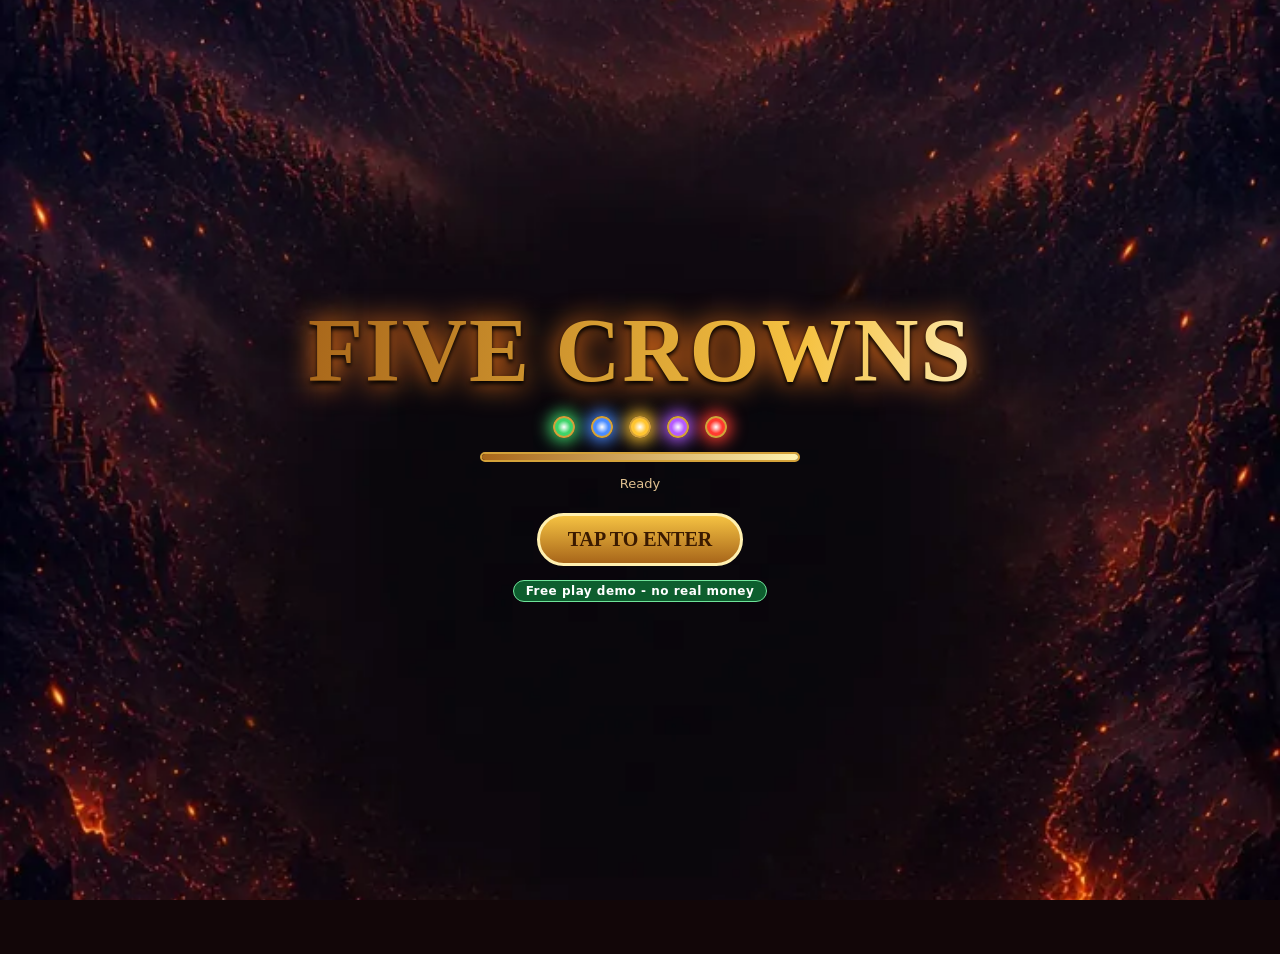
<file: index.html>
<!doctype html>
<html lang="en"><head>
<meta charset="utf-8"><meta name="viewport" content="width=device-width,initial-scale=1,viewport-fit=cover">
<meta name="theme-color" content="#120608">
<title>Free Play Demo</title>
<script src="title.js"></script>
<link rel="icon" href="assets/symbols/crest_solenthia.png">
<link rel="preload" href="assets/reel_frame.webp" as="image">
<link rel="stylesheet" href="style.css">
</head><body>
<div id="bgL" class="bg"></div><div id="bgP" class="bg"></div>
<canvas id="embers"></canvas>

<div id="app" class="pre">
  <div class="demo-label" id="demoLabel">Free play demo - no real money</div>
  <header><h1 class="logo" data-title></h1></header>
  <div id="stage">
    <div id="machine">
      <div id="reels"></div>
      <svg id="lines" viewBox="0 0 500 300" preserveAspectRatio="none"></svg>
      <img id="frame" src="assets/reel_frame.webp" alt="" draggable="false">
      <div id="sheen"></div>
      <div id="crowns" aria-label="Crown meters"><i></i><i></i><i></i><i></i><i></i></div>
      <div id="winBanner" aria-live="polite"></div>
      <div id="gems"><i></i><i></i><i></i><i></i><i></i></div>
    </div>
  </div>
  <div id="fsHud" class="hidden" aria-live="polite"></div>
  <div id="ladder" aria-label="Jackpot ladder"></div>
  <div id="controls">
    <div class="box"><span>BALANCE</span><b id="balance">1,000</b></div>
    <button id="spin" aria-label="Spin">SPIN</button>
    <div class="box bet"><span>BET</span><div><button id="betDown" aria-label="Lower bet">−</button><b id="bet">5</b><button id="betUp" aria-label="Raise bet">+</button></div></div>
  </div>
  <div id="toolbar">
    <button id="autoBtn" class="tb">AUTO</button>
    <button id="turboBtn" class="tb" aria-pressed="false">⚡ TURBO</button>
    <button id="musicBtn" class="tb" aria-pressed="true">♫ MUSIC</button>
    <button id="sfxBtn" class="tb" aria-pressed="true">🔊 SFX</button>
  </div>
  <div id="status">Tap SPIN or press Space. Good luck, champion!</div>
  <div id="footer">
    <button id="reset" class="fbtn">↺ Reset credits</button>
    <button id="payBtn" class="fbtn">📜 Paytable</button>
    <button id="histBtn" class="fbtn">🏆 Win history</button>
  </div>
  <div id="meta"><span id="counter">Spins 0 · Hits 0</span> · <span id="variant"></span></div>
</div>

<div id="overlay" class="hidden"></div>
<div id="cine" class="hidden"></div>
<div id="celebrate" class="hidden"></div>
<div id="flash"></div>
<canvas id="fx"></canvas>

<div id="loader">
  <video id="introVideo" muted playsinline preload="auto"></video>
  <div id="loadCode">
    <h1 class="logo forge" data-title></h1>
    <div class="lgems"><i style="--g:#3fd46a"></i><i style="--g:#4a8cff"></i><i style="--g:#ffc531"></i><i style="--g:#b45cff"></i><i style="--g:#ff3b30"></i></div>
    <div class="lbar"><i id="lbarFill"></i></div>
    <div id="lpct">Loading 0%</div>
    <button id="enter" class="big hidden">TAP TO ENTER</button>
    <div class="demo-label">Free play demo - no real money</div>
  </div>
  <button id="skipIntro" class="skip">Skip ▸▸</button>
</div>

<script src="features.js"></script>
<script src="math.js"></script><script src="configs.js"></script>
<script src="fx.js"></script><script src="audio.js"></script><script src="game.js"></script>
</body></html>
</file>
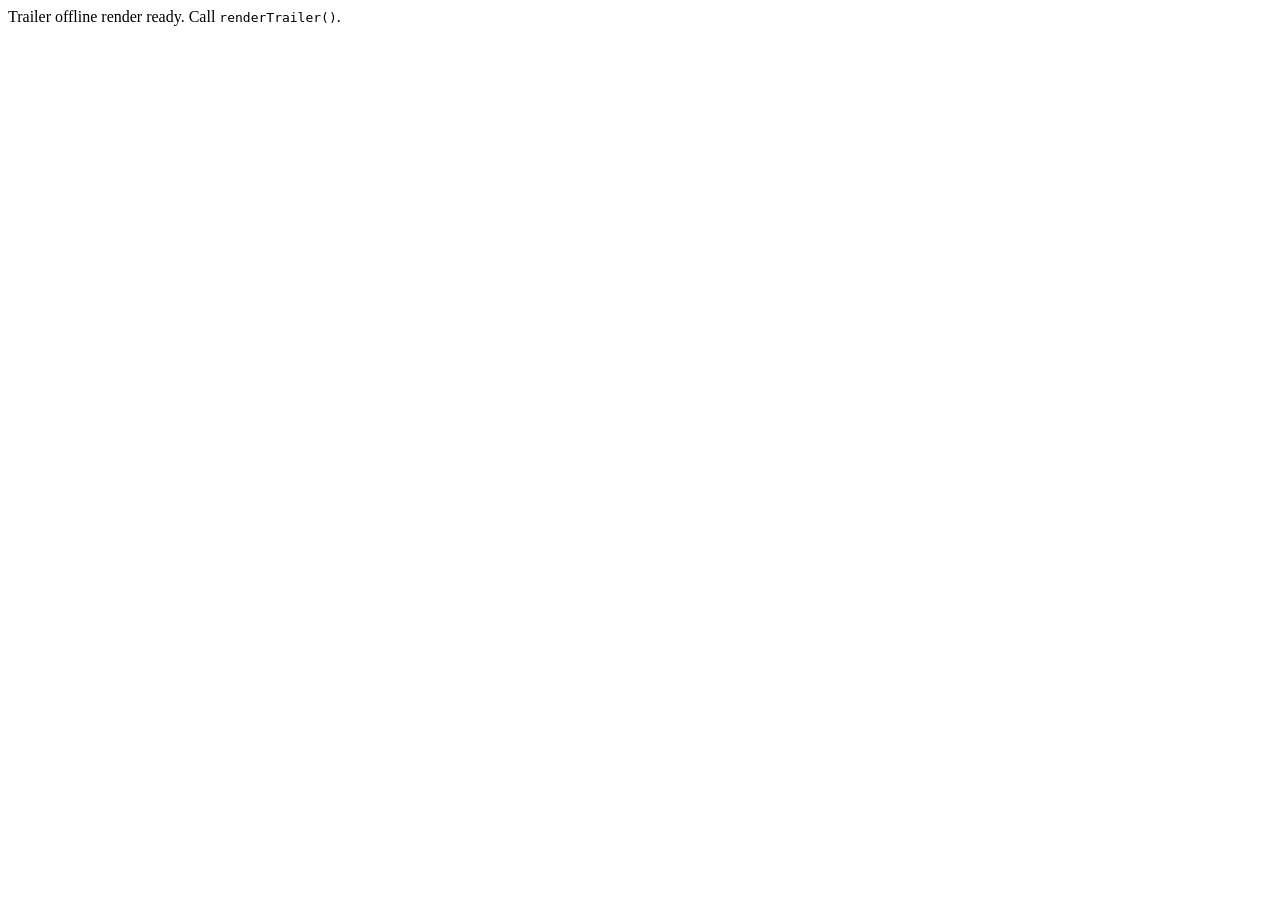
<file: tools/trailer-render.html>
<!doctype html><meta charset=utf-8><title>Trailer audio offline render</title>
<script>
// Offline render of the Five Crowns procedural audio engine for trailer assets.
// Schedules into OfflineAudioContext at 48 kHz stereo and exposes PCM float buffers.
window.renderTrailer = async function () {
  const SR = 48000;
  const mtof = m => 440 * Math.pow(2, (m - 69) / 12);
  function makeCtx(secs) {
    const ac = new OfflineAudioContext(2, Math.ceil(SR * secs), SR);
    const master = ac.createDynamicsCompressor(); master.threshold.value = -10; master.ratio.value = 4; master.connect(ac.destination);
    const duckGain = ac.createGain(); duckGain.connect(master);
    const musicBus = ac.createGain(); musicBus.gain.value = 0.42; musicBus.connect(duckGain);
    const sfxBus = ac.createGain(); sfxBus.gain.value = 0.9; sfxBus.connect(master);
    const reverb = ac.createConvolver(); const len = SR * 2.4, ir = ac.createBuffer(2, len, SR);
    for (let c = 0; c < 2; c++) { const d = ir.getChannelData(c); for (let i = 0; i < len; i++) d[i] = (Math.random() * 2 - 1) * Math.pow(1 - i / len, 3); }
    reverb.buffer = ir; const revSend = ac.createGain(); revSend.gain.value = 0.35; revSend.connect(reverb); reverb.connect(master);
    const noiseBuf = ac.createBuffer(1, SR * 2, SR); const nd = noiseBuf.getChannelData(0); for (let i = 0; i < nd.length; i++) nd[i] = Math.random() * 2 - 1;
    return { ac, master, duckGain, musicBus, sfxBus, reverb, revSend, noiseBuf };
  }
  function env(g, t, a, peak, d, sus = 0.0001) { g.gain.setValueAtTime(0.0001, t); g.gain.exponentialRampToValueAtTime(peak, t + a); g.gain.exponentialRampToValueAtTime(Math.max(sus, 0.0001), t + a + d); }
  function out(ctx, node, bus, rev = 0) { node.connect(bus); if (rev) { const s = ctx.ac.createGain(); s.gain.value = rev; node.connect(s); s.connect(ctx.revSend); } }
  function osc(ctx, type, f, t, dur, bus, { vol = 0.2, a = 0.01, slide = 0, filt = 0, q = 1, rev = 0, detune = 0 } = {}) {
    const ac = ctx.ac, o = ac.createOscillator(), g = ac.createGain(); o.type = type; o.frequency.setValueAtTime(f, t); o.detune.value = detune;
    if (slide) o.frequency.exponentialRampToValueAtTime(Math.max(20, f * slide), t + dur);
    let n = o; if (filt) { const fl = ac.createBiquadFilter(); fl.type = 'lowpass'; fl.frequency.value = filt; fl.Q.value = q; o.connect(fl); n = fl; }
    n.connect(g); env(g, t, a, vol, dur); out(ctx, g, bus, rev); o.start(t); o.stop(t + a + dur + 0.05);
  }
  function noise(ctx, t, dur, bus, { vol = 0.3, type = 'highpass', f = 1000, f2 = 0, q = 0.7, a = 0.005, rev = 0 } = {}) {
    const ac = ctx.ac, s = ac.createBufferSource(), fl = ac.createBiquadFilter(), g = ac.createGain(); s.buffer = ctx.noiseBuf; s.loop = true;
    fl.type = type; fl.frequency.setValueAtTime(f, t); fl.Q.value = q; if (f2) fl.frequency.exponentialRampToValueAtTime(f2, t + dur);
    s.connect(fl).connect(g); env(g, t, a, vol, dur); out(ctx, g, bus, rev); s.start(t, Math.random()); s.stop(t + a + dur + 0.05);
  }
  const I = {
    taiko(ctx, t, bus, v = 1) { osc(ctx, 'sine', 95, t, 0.55, bus, { vol: 0.9 * v, slide: 0.45, rev: 0.4 }); noise(ctx, t, 0.12, bus, { vol: 0.35 * v, type: 'lowpass', f: 700, rev: 0.3 }); },
    tom(ctx, t, bus, v = 1) { osc(ctx, 'sine', 160, t, 0.25, bus, { vol: 0.45 * v, slide: 0.6, rev: 0.3 }); noise(ctx, t, 0.06, bus, { vol: 0.15 * v, type: 'bandpass', f: 900 }); },
    snare(ctx, t, bus, v = 1) { noise(ctx, t, 0.16, bus, { vol: 0.32 * v, type: 'bandpass', f: 1800, q: 0.8, rev: 0.3 }); osc(ctx, 'triangle', 200, t, 0.08, bus, { vol: 0.2 * v }); },
    hat(ctx, t, bus, v = 1) { noise(ctx, t, 0.035, bus, { vol: 0.08 * v, type: 'highpass', f: 7000 }); },
    strings(ctx, t, m, dur, bus, v = 0.1) { for (const dt of [-9, 0, 8]) osc(ctx, 'sawtooth', mtof(m), t, dur, bus, { vol: v, a: Math.min(0.35, dur / 3), filt: 900, detune: dt, rev: 0.5 }); },
    spicc(ctx, t, m, bus, v = 0.09) { osc(ctx, 'sawtooth', mtof(m), t, 0.11, bus, { vol: v, filt: 1600, rev: 0.25 }); },
    brass(ctx, t, m, dur, bus, v = 0.12) {
      for (const dt of [-6, 6]) { const ac = ctx.ac, o = ac.createOscillator(), fl = ac.createBiquadFilter(), g = ac.createGain(); o.type = 'sawtooth'; o.frequency.value = mtof(m); o.detune.value = dt;
        fl.type = 'lowpass'; fl.Q.value = 2; fl.frequency.setValueAtTime(250, t); fl.frequency.linearRampToValueAtTime(1800, t + 0.12); fl.frequency.exponentialRampToValueAtTime(600, t + dur);
        o.connect(fl).connect(g); env(g, t, 0.06, v, dur); out(ctx, g, bus, 0.5); o.start(t); o.stop(t + dur + 0.2); }
    },
    choir(ctx, t, ms, dur, bus, v = 0.05) {
      const ac = ctx.ac, g = ac.createGain(); g.gain.setValueAtTime(0.0001, t); g.gain.exponentialRampToValueAtTime(v, t + Math.min(1.2, dur / 2)); g.gain.exponentialRampToValueAtTime(0.0001, t + dur);
      const f1 = ac.createBiquadFilter(), f2 = ac.createBiquadFilter(); f1.type = f2.type = 'bandpass'; f1.frequency.value = 750; f2.frequency.value = 1150; f1.Q.value = f2.Q.value = 5;
      const mix = ac.createGain(); mix.connect(f1); mix.connect(f2); f1.connect(g); f2.connect(g); out(ctx, g, bus, 0.8);
      for (const m of ms) for (const dt of [-12, 0, 11]) { const o = ac.createOscillator(); o.type = 'sawtooth'; o.frequency.value = mtof(m); o.detune.value = dt; const lfo = ac.createOscillator(), lg = ac.createGain(); lfo.frequency.value = 5 + Math.random(); lg.gain.value = 6; lfo.connect(lg).connect(o.detune); o.connect(mix); o.start(t); o.stop(t + dur + 0.1); lfo.start(t); lfo.stop(t + dur + 0.1); }
    },
  };
  const CH = { Dm: [38, [62, 65, 69]], Bb: [34, [58, 62, 65]], F: [41, [60, 65, 69]], C: [36, [60, 64, 67]], A: [33, [61, 64, 69]], Gm: [43, [62, 67, 70]] };
  const BASE = { bpm: 76, prog: ['Dm', 'Bb', 'F', 'C', 'Dm', 'Bb', 'Gm', 'A'] };
  const BONUS = { bpm: 132, prog: ['Dm', 'C', 'Bb', 'A'] };

  function scheduleTheme(ctx, bus, theme, t0, bars, intensity = 1) {
    const sp = 60 / theme.bpm / 4; // 16th
    let bar = 0, s = 0, t = t0;
    const totalSteps = bars * 16;
    for (let i = 0; i < totalSteps; i++) {
      const ch = theme.prog[bar % theme.prog.length];
      const [root, tri] = CH[ch];
      const boost = intensity * (0.7 + 0.3 * (i / totalSteps)); // build
      if (theme === BASE || theme.bpm < 100) {
        if (s === 0) { I.strings(ctx, t, root, sp * 16, bus, 0.07 * boost); I.strings(ctx, t, root + 12, sp * 16, bus, 0.04 * boost); I.choir(ctx, t, tri, sp * 16 + 0.4, bus, 0.035 * boost); I.taiko(ctx, t, bus, 0.9 * boost); }
        if (s === 8 || s === 10) I.taiko(ctx, t, bus, (s === 8 ? 0.7 : 0.45) * boost);
        if (s === 6 || s === 14) I.tom(ctx, t, bus, 0.5 * boost);
        if (bar % 2 === 1 && s === 0) I.brass(ctx, t, root + 12, sp * 7, bus, 0.07 * boost);
        if (bar % 8 === 7 && s >= 12) I.tom(ctx, t, bus, (0.35 + (s - 12) * 0.15) * boost);
        if (s % 2 === 0) I.spicc(ctx, t, (s / 2) % 2 ? tri[0] - 12 : root + 12, bus, 0.035 * boost);
      } else {
        if (s % 4 === 0) I.taiko(ctx, t, bus, (s === 0 ? 1 : 0.75) * boost);
        if (s === 4 || s === 12) I.snare(ctx, t, bus, 0.9 * boost);
        if (s === 14 || s === 15) I.tom(ctx, t, bus, 0.6 * boost);
        I.hat(ctx, t, bus, (s % 2 ? 0.6 : 1) * boost);
        I.spicc(ctx, t, (s % 4 === 2 ? root + 19 : root + 12), bus, 0.05 * boost);
        if (s === 0 || s === 3 || s === 6) { I.brass(ctx, t, tri[0], sp * 2.2, bus, 0.08 * boost); I.brass(ctx, t, tri[2] - 12, sp * 2.2, bus, 0.06 * boost); }
      }
      s++; if (s >= 16) { s = 0; bar++; }
      t += sp;
    }
    return t;
  }

  function pcm(buf) {
    const L = buf.getChannelData(0), R = buf.numberOfChannels > 1 ? buf.getChannelData(1) : L;
    return { sr: buf.sampleRate, ch: 2, left: Array.from(L), right: Array.from(R), duration: buf.duration };
  }

  // ---- music bed 45s: base build -> crossfade to bonus climax -> clean ending ----
  {
    const ctx = makeCtx(45.5);
    const gBase = ctx.ac.createGain(); gBase.connect(ctx.musicBus); gBase.gain.value = 1;
    const gBonus = ctx.ac.createGain(); gBonus.connect(ctx.musicBus); gBonus.gain.value = 0.0001;
    // 0-28s base, building
    scheduleTheme(ctx, gBase, BASE, 0, Math.ceil(28 / (60 / BASE.bpm * 4)), 1);
    // crossfade 26-30s into bonus
    gBase.gain.setValueAtTime(1, 26); gBase.gain.linearRampToValueAtTime(0.0001, 30);
    gBonus.gain.setValueAtTime(0.0001, 26); gBonus.gain.linearRampToValueAtTime(1, 30);
    scheduleTheme(ctx, gBonus, BONUS, 26, Math.ceil(16 / (60 / BONUS.bpm * 4)), 1.15);
    // climax hit + clean fade 42-45
    I.taiko(ctx, 41.5, ctx.sfxBus, 1.2); I.brass(ctx, 41.5, 50, 1.2, ctx.sfxBus, 0.16);
    I.choir(ctx, 41.2, [62, 66, 69, 74], 3.2, ctx.sfxBus, 0.1);
    gBonus.gain.setValueAtTime(1, 42); gBonus.gain.linearRampToValueAtTime(0.0001, 45);
    ctx.musicBus.gain.setValueAtTime(0.42, 42); ctx.musicBus.gain.linearRampToValueAtTime(0.0001, 45);
    const bed = await ctx.ac.startRendering();
    window.__bed = pcm(bed);
  }

  // ---- one-shots ----
  async function oneshot(secs, schedule) {
    const ctx = makeCtx(secs);
    schedule(ctx);
    return pcm(await ctx.ac.startRendering());
  }
  window.__spin = await oneshot(1.4, ctx => {
    noise(ctx, 0.05, 0.75, ctx.sfxBus, { vol: 0.28, type: 'bandpass', f: 300, f2: 2400, q: 1.2, a: 0.3 });
    I.taiko(ctx, 0.55, ctx.sfxBus, 0.85);
    osc(ctx, 'sine', 85, 0.7, 0.28, ctx.sfxBus, { vol: 0.7, slide: 0.5 });
  });
  window.__win = await oneshot(2.2, ctx => {
    [0, 4, 7, 12].forEach((s, i) => osc(ctx, 'triangle', mtof(74 + s), 0.05 + i * 0.08, 0.35, ctx.sfxBus, { vol: 0.14, rev: 0.5 }));
    for (let k = 0; k < 10; k++) { const tt = 0.2 + Math.random() * 0.8, f = 2400 + Math.random() * 2400; osc(ctx, 'sine', f, tt, 0.18, ctx.sfxBus, { vol: 0.05, a: 0.002 }); }
    I.taiko(ctx, 0.05, ctx.sfxBus, 0.6);
  });
  window.__clash = await oneshot(1.6, ctx => {
    for (const f of [1230, 2710, 3950, 5300, 6900]) osc(ctx, 'sine', f * (0.97 + Math.random() * 0.06), 0.05, 0.55, ctx.sfxBus, { vol: 0.08, a: 0.002, rev: 0.5 });
    noise(ctx, 0.05, 0.12, ctx.sfxBus, { vol: 0.4, type: 'highpass', f: 2500 });
    osc(ctx, 'sine', 70, 0.08, 0.4, ctx.sfxBus, { vol: 0.85, slide: 0.5 });
    noise(ctx, 0.08, 0.25, ctx.sfxBus, { vol: 0.45, type: 'lowpass', f: 900, f2: 200 });
  });
  window.__grand = await oneshot(5.5, ctx => {
    ctx.duckGain.gain.setValueAtTime(0.25, 0.05); ctx.duckGain.gain.setTargetAtTime(1, 2.2, 0.5);
    I.taiko(ctx, 0.05, ctx.sfxBus, 1.1); I.brass(ctx, 0.05, 50, 0.6, ctx.sfxBus, 0.16);
    const ch = [62, 66, 69, 74];
    [0, 5, 7].forEach((s, i) => ch.forEach(m => I.brass(ctx, 0.3 + i * 0.22, m + s - 12, 0.35 + (i === 2 ? 1.4 : 0), ctx.sfxBus, 0.07)));
    I.choir(ctx, 0.8, ch.slice(0, 3), 3.2, ctx.sfxBus, 0.1);
    for (let k = 0; k < 10; k++) I.taiko(ctx, 0.85 + k * 0.11, ctx.sfxBus, 0.5 + k * 0.05);
    noise(ctx, 1.0, 1.0, ctx.sfxBus, { vol: 0.45, type: 'lowpass', f: 300, f2: 1600, a: 0.15, rev: 0.4 });
    I.strings(ctx, 0.9, 38, 3.5, ctx.sfxBus, 0.07);
    for (let k = 0; k < 40; k++) { const tt = 0.6 + Math.random() * 2.5, f = 2400 + Math.random() * 2400; osc(ctx, 'sine', f, tt, 0.18, ctx.sfxBus, { vol: 0.045, a: 0.002 }); }
  });

  return {
    bed: window.__bed,
    spin: window.__spin,
    win: window.__win,
    clash: window.__clash,
    grand: window.__grand,
  };
};
</script>
<body>Trailer offline render ready. Call <code>renderTrailer()</code>.</body>
</file>
<file: style.css>
*{box-sizing:border-box;-webkit-tap-highlight-color:transparent}
html,body{overflow-x:clip;margin:0;min-height:100%;background:#120608;color:#ffe9b0;font-family:Georgia,"Times New Roman",serif;overflow-x:hidden;overscroll-behavior:none}
button{font-family:inherit;cursor:pointer;touch-action:manipulation}
.hidden{display:none!important}
/* ---------- backgrounds (orientation crossfade, JS aligns the dark band to the reels) ---------- */
.bg{position:fixed;left:0;top:0;width:100vw;height:100vh;background-repeat:no-repeat;transition:opacity .8s ease;z-index:-2;will-change:opacity}
#bgL{background-image:url(assets/background.webp)}
#bgP{background-image:url(assets/background_portrait.webp)}
body.portrait #bgL,body.landscape #bgP{opacity:0}
#embers{position:fixed;inset:0;width:100vw;height:100vh;z-index:-1;pointer-events:none}
/* ---------- layout ---------- */
#app{max-width:640px;margin:0 auto;padding:6px 10px calc(10px + env(safe-area-inset-bottom));display:flex;flex-direction:column;gap:7px;min-height:100svh;transition:opacity .4s}
#app.pre{opacity:0}
#app.orient{opacity:.35}
.demo-label{align-self:center;background:#0d5e2e;color:#fff;border:1px solid #6fe39a;border-radius:20px;padding:3px 12px;font:bold 12px system-ui,sans-serif;letter-spacing:.5px;text-align:center}
header{display:flex;justify-content:center}
.logo{margin:0;font-size:clamp(30px,9vw,50px);letter-spacing:2px;background:linear-gradient(100deg,#a8661a 0%,#f5c242 30%,#fff8d8 45%,#f5c242 60%,#a8661a 100%);background-size:250% 100%;-webkit-background-clip:text;background-clip:text;color:transparent;filter:drop-shadow(0 3px 2px #000) drop-shadow(0 0 10px #ff7a1a88);animation:logosheen 5s linear infinite}
@keyframes logosheen{from{background-position:120% 0}to{background-position:-130% 0}}
#stage{display:flex;justify-content:center}
#machine{position:relative;flex:none;width:min(122vw,780px,calc((100svh - 300px) * 1.7778));aspect-ratio:1280/720;margin:-2% 0}
#reels{position:absolute;left:12.66%;top:19.31%;width:74.53%;height:67.78%;display:grid;grid-template-columns:repeat(5,1fr);column-gap:.94%;background:radial-gradient(#2b1018,#090204)}
#frame{position:absolute;inset:0;width:100%;height:100%;pointer-events:none;user-select:none;filter:drop-shadow(0 6px 12px #000c)}
#sheen{position:absolute;inset:0;pointer-events:none;-webkit-mask:url(assets/reel_frame.webp) center/100% 100%;mask:url(assets/reel_frame.webp) center/100% 100%;background:linear-gradient(105deg,transparent 35%,#fff9 48%,#fff 50%,#fff9 52%,transparent 65%);background-size:300% 100%;mix-blend-mode:overlay;animation:sheen 6s ease-in-out infinite}
@keyframes sheen{0%,60%{background-position:120% 0}100%{background-position:-120% 0}}
#gems i{position:absolute;width:5%;aspect-ratio:1;border-radius:50%;transform:translate(-50%,-50%);pointer-events:none;opacity:0;background:radial-gradient(#fff 0,var(--g) 35%,transparent 70%);mix-blend-mode:screen}
#gems i:nth-child(1){left:22.1%;top:13.9%;--g:#3fd46a}#gems i:nth-child(2){left:35.7%;top:15%;--g:#4a8cff}#gems i:nth-child(3){left:49.7%;top:13.9%;--g:#ffc531;width:7%}#gems i:nth-child(4){left:64%;top:15%;--g:#b45cff}#gems i:nth-child(5){left:77.9%;top:13.9%;--g:#ff3b30}
#gems.pulse i{animation:gem .7s ease-out}
#gems.pulse i:nth-child(2){animation-delay:.06s}#gems.pulse i:nth-child(3){animation-delay:.12s}#gems.pulse i:nth-child(4){animation-delay:.18s}#gems.pulse i:nth-child(5){animation-delay:.24s}
@keyframes gem{0%{opacity:0;transform:translate(-50%,-50%) scale(.5)}35%{opacity:1;transform:translate(-50%,-50%) scale(1.8)}100%{opacity:0;transform:translate(-50%,-50%) scale(1)}}
/* ---------- reels ---------- */
.reel{position:relative;overflow:hidden;contain:strict}
.strip{position:absolute;left:0;right:0;top:0;will-change:transform}
.cell{height:var(--ch,33.33%);display:flex;align-items:center;justify-content:center;position:relative}
.cell img{width:96%;height:96%;object-fit:contain;pointer-events:none;user-select:none}
.reel.spinning .cell img{transform:scaleY(1.18);opacity:.82;filter:brightness(1.1)}
.reel.spinning::after{content:"";position:absolute;inset:0;background:linear-gradient(#000a,transparent 22%,transparent 78%,#000a);pointer-events:none}
.reel.antic{box-shadow:inset 0 0 18px 6px #ffcf3a}
.reel.antic::before{content:"";position:absolute;inset:0;z-index:2;pointer-events:none;background:linear-gradient(0deg,transparent,#ffb40055,transparent);background-size:100% 200%;animation:anticbeam .5s linear infinite}
@keyframes anticbeam{from{background-position:0 0}to{background-position:0 -200%}}
.reel.drop .strip{animation:reeldrop .55s cubic-bezier(.3,1.5,.5,1) both}
@keyframes reeldrop{from{transform:translateY(-110%)}}
.cell.land img{animation:land .38s cubic-bezier(.3,1.8,.5,1)}
@keyframes land{0%{transform:translateY(-8%) scale(.92);filter:brightness(1.8)}100%{transform:none;filter:none}}
.cell.win img{animation:pulse .75s ease-in-out infinite alternate}
.cell.win.crest img{animation:crestpulse .6s ease-in-out infinite alternate}
@keyframes pulse{from{filter:drop-shadow(0 0 2px #fff6a0)}to{filter:drop-shadow(0 0 10px #ffd23a) drop-shadow(0 0 18px #ff8a00) brightness(1.3);transform:scale(1.07)}}
@keyframes crestpulse{from{transform:scale(1);filter:drop-shadow(0 0 3px #fff)}to{transform:scale(1.13);filter:drop-shadow(0 0 14px #ffe066) drop-shadow(0 0 26px #ff9a00) brightness(1.4)}}
.cell.dim img{opacity:.35;filter:grayscale(.5)}
.cell.banner img{animation:unfurl .9s cubic-bezier(.2,1.6,.4,1) both;transform-origin:top center}
.cell.bflash img{animation:bflash .3s ease-in-out 4 alternate}
@keyframes unfurl{0%{transform:scaleY(.1) rotate(-6deg)}60%{transform:scaleY(1.15) rotate(3deg)}100%{transform:scaleY(1)}}
@keyframes bflash{from{filter:brightness(1)}to{filter:brightness(2.2) drop-shadow(0 0 16px #ffd23a);transform:scale(1.12)}}
.firecol{position:absolute;inset:0;z-index:3;pointer-events:none;background:url(assets/vfx/dragonfire.jpg) center/cover;mix-blend-mode:screen;animation:firecol 1.3s ease-out forwards}
@keyframes firecol{0%{opacity:0;transform:translateY(60%) scaleY(.4)}25%{opacity:1}100%{opacity:0;transform:translateY(-40%) scaleY(1.3)}}
#lines{position:absolute;left:12.66%;top:19.31%;width:74.53%;height:67.78%;pointer-events:none;overflow:visible}
#lines .glow{fill:none;stroke-width:16;stroke-opacity:.45;stroke-linecap:round;stroke-linejoin:round;filter:blur(3px)}
#lines .core{fill:none;stroke:#fff;stroke-width:4;stroke-linecap:round;stroke-linejoin:round}
#lines .draw{stroke-dasharray:1000;stroke-dashoffset:1000;animation:draw .5s ease-out forwards}
@keyframes draw{to{stroke-dashoffset:0}}
/* ---------- win banner ---------- */
#winBanner{align-self:center;min-height:38px;padding:2px 22px;font-size:clamp(20px,6vw,30px);font-weight:bold;color:#fff3b0;text-shadow:0 0 10px #ff9a00,0 2px 0 #6a2a00;background:linear-gradient(90deg,transparent,#7a1a0acc 15%,#b0301a 50%,#7a1a0acc 85%,transparent);transform:scaleX(0);transition:transform .3s cubic-bezier(.2,1.6,.4,1);white-space:nowrap}
#winBanner.show{transform:scaleX(1)}
/* ---------- controls ---------- */
#controls{display:grid;grid-template-columns:1fr auto 1fr;gap:8px;align-items:center}
.box{background:linear-gradient(#2c0f14,#140507);border:2px solid #c9932e;border-radius:10px;padding:6px 8px;text-align:center}
.box span{display:block;font:bold 11px system-ui,sans-serif;color:#e8b860;letter-spacing:1px}
.box b{font-size:20px;color:#fff;font-variant-numeric:tabular-nums}
.bet div{display:flex;align-items:center;justify-content:space-between;gap:4px}
.bet button{width:36px;height:36px;border-radius:8px;border:1px solid #c9932e;background:#4a1a10;color:#ffd77a;font-size:22px}
#spin{width:104px;height:104px;border-radius:50%;font:bold 26px Georgia,serif;color:#5a2a00;background:radial-gradient(circle at 40% 30%,#fff3b0,#f5c242 45%,#a8661a);border:4px solid #fff0b0;box-shadow:0 0 20px #ff9a00aa,0 5px 0 #6a3a08}
#spin:active{transform:translateY(3px)}
#spin.stop{background:radial-gradient(circle at 40% 30%,#ffb0a0,#d0301a 45%,#6a0a08);color:#fff;border-color:#ffc0b0}
#spin.auto{font-size:18px}
#spin:disabled{filter:grayscale(.6) brightness(.7)}
#toolbar{display:flex;gap:6px;justify-content:center;flex-wrap:wrap}
.tb{background:#2a0d12;color:#ffd77a;border:2px solid #8a5a20;border-radius:20px;padding:7px 12px;font:bold 13px system-ui,sans-serif}
.tb[aria-pressed=true]{background:#5a2a08;border-color:#ffd77a;color:#fff;box-shadow:0 0 8px #ffb40088}
.tb.on{background:#0d5e2e;border-color:#6fe39a;color:#fff}
#status{text-align:center;min-height:24px;font-size:15px;background:#000b;border:1px solid #7a4a18;border-radius:8px;padding:4px}
#footer{display:flex;gap:8px;justify-content:center;flex-wrap:wrap}
.fbtn{background:linear-gradient(#f5c242,#a8661a);color:#2a1000;border:2px solid #fff0b0;border-radius:10px;padding:10px 14px;font:bold 15px system-ui,sans-serif;min-height:44px;box-shadow:0 3px 0 #5a3008}
#meta{text-align:center;font:12px system-ui;color:#e0c090}
/* ---------- overlays / panels ---------- */
#overlay{position:fixed;inset:0;z-index:10;background:#000c;display:flex;align-items:center;justify-content:center;padding:10px;overflow:auto}
.panel{width:min(640px,100%);border:3px solid #d4a23a;border-radius:14px;background:#1a0608;padding:12px;text-align:center;box-shadow:0 0 40px #ff6a0088;animation:slidein .35s cubic-bezier(.2,1.2,.4,1) both}
.panel.out{animation:slideout .25s ease-in both}
@keyframes slidein{from{transform:translateY(40px) scale(.96);opacity:0}}
@keyframes slideout{to{transform:translateY(40px) scale(.96);opacity:0}}
.panel h2{margin:4px 0 8px;font-size:clamp(24px,7vw,36px);color:#ffd77a;text-shadow:0 2px 0 #000,0 0 12px #ff8a00}
.panel .big,#loader .big{margin-top:8px;font:bold 20px Georgia;padding:12px 28px;border-radius:30px;border:3px solid #fff0b0;background:linear-gradient(#f5c242,#a8661a);color:#3a1a00}
.paytable{display:grid;grid-template-columns:repeat(2,1fr);gap:6px;font:13px system-ui;text-align:left}
.paytable div{display:flex;gap:6px;align-items:center;background:#0008;border-radius:6px;padding:3px}
.paytable img{width:44px;height:44px}
.opts{display:flex;gap:8px;justify-content:center;flex-wrap:wrap;margin:8px 0}
.opts button{font:bold 18px system-ui;padding:10px 16px;border-radius:10px;border:2px solid #d4a23a;background:#3a1410;color:#ffd77a;min-width:64px}
.opts label{font:15px system-ui;display:flex;gap:6px;align-items:center}
.opts select{font:15px system-ui;padding:4px}
.hist{max-height:50vh;overflow:auto;text-align:left;font:14px system-ui}
.hist div{display:flex;justify-content:space-between;border-bottom:1px solid #5a2a18;padding:5px 2px}
/* ---------- cinematic layer (bonus) ---------- */
#cine{position:fixed;inset:0;z-index:12;background:#000;overflow:hidden;display:flex;flex-direction:column;align-items:center;justify-content:center;touch-action:manipulation}
#cine video,#loader video{position:absolute;inset:0;width:100%;height:100%;object-fit:cover;object-position:center}
.skip{position:absolute;right:12px;top:calc(12px + env(safe-area-inset-top));z-index:30;background:#000a;color:#fff;border:1px solid #fff8;border-radius:20px;padding:8px 14px;font:bold 14px system-ui}
.speedhint{position:absolute;left:50%;bottom:calc(14px + env(safe-area-inset-bottom));transform:translateX(-50%);z-index:30;font:12px system-ui;color:#fffa;background:#0008;padding:4px 10px;border-radius:12px;white-space:nowrap}
.push{position:absolute;inset:-5%;background:url(assets/bonus_transition_notext.webp) center/cover;animation:push 2.6s cubic-bezier(.5,0,.2,1) forwards}
@keyframes push{0%{transform:scale(1.05);filter:brightness(.4)}40%{filter:brightness(1.2)}100%{transform:scale(2.2);filter:brightness(1.8)}}
.ctitle{position:relative;z-index:2;font-size:clamp(40px,12vw,96px);text-align:center;line-height:.95;font-weight:bold;color:transparent;background:linear-gradient(#fff8d8,#f5c242 50%,#a8661a);-webkit-background-clip:text;background-clip:text;filter:drop-shadow(0 4px 2px #000) drop-shadow(0 0 22px #ff9a00);animation:ctitle 2.4s cubic-bezier(.2,1.4,.4,1) both}
@keyframes ctitle{0%{transform:scale(3);opacity:0}25%{transform:scale(1);opacity:1}85%{transform:scale(1.08);opacity:1}100%{transform:scale(1.4);opacity:0}}
.burn{position:absolute;inset:0;z-index:3;pointer-events:none;background:radial-gradient(circle,transparent 0,transparent var(--r),#ff9a00 calc(var(--r) + 2%),#3a0800 calc(var(--r) + 6%),#000 calc(var(--r) + 9%))}
.gate{position:absolute;top:0;bottom:0;width:51%;background:url(assets/bonus_transition_notext.webp) center/cover;z-index:5}
.gate.l{left:0;background-position:left center;animation:gatel .7s cubic-bezier(.6,0,.4,1) both}
.gate.r{right:0;background-position:right center;animation:gater .7s cubic-bezier(.6,0,.4,1) both}
@keyframes gatel{from{transform:translateX(-100%)}}@keyframes gater{from{transform:translateX(100%)}}
.scene{position:relative;width:min(1100px,100%);max-height:100%;overflow:auto;padding:10px;text-align:center;animation:slideL .5s cubic-bezier(.2,1.1,.4,1) both}
@keyframes slideL{from{transform:translateX(100%);opacity:0}}
.scene h2{margin:4px 0;font-size:clamp(26px,7vw,48px);color:#ffd77a;text-shadow:0 3px 0 #000,0 0 14px #ff8a00}
.callout{display:inline-block;margin:4px;padding:6px 14px;border-radius:8px;font:bold clamp(14px,4vw,20px) system-ui;letter-spacing:1px;animation:callout .8s cubic-bezier(.2,1.8,.4,1) both}
.callout.rounds{background:#0d5e2e;border:2px solid #6fe39a;color:#fff}
.callout.shield{background:#123a7a;border:2px solid #7ab0ff;color:#fff}
@keyframes callout{from{transform:scale(0) rotate(-8deg)}}
.hs{position:relative;width:100%;aspect-ratio:1280/620;background:url(assets/hero_select_bg_notitle.webp) center/100% 100%;border-radius:10px;box-shadow:0 0 30px #000}
.hs button{position:absolute;top:0;height:95%;width:19%;background:transparent;border:0;border-radius:14px;padding:0}
.hs button:hover,.hs button:focus-visible,.hs button.picked{box-shadow:0 0 0 3px #fff,0 0 30px 8px var(--c)}
.hs button.picked{animation:picked .6s ease-out}
@keyframes picked{40%{transform:scale(1.08);filter:brightness(1.8)}}
.hcap{display:grid;grid-template-columns:repeat(5,1fr);gap:4px;margin-top:6px}
.hcap div{background:#000c;border:2px solid var(--c);border-radius:8px;padding:4px 2px;font:bold clamp(11px,3.2vw,16px) system-ui;color:#fff;line-height:1.25}
.hcap small{display:block;font-weight:normal;font-size:clamp(10px,2.8vw,13px);color:var(--c)}
.note{font:13px system-ui;opacity:.85;margin:6px 0 0}
/* versus */
.vs{position:absolute;inset:0;display:grid;grid-template-columns:1fr auto 1fr;align-items:center;background:radial-gradient(#5a1a08,#000 70%)}
.vs .side{display:flex;flex-direction:column;align-items:center;gap:8px}
.vs .side img{height:min(60vh,70vw);max-width:44vw;object-fit:contain}
.vs .hero img{border-radius:12px;border:3px solid var(--c);box-shadow:0 0 30px var(--c);object-fit:cover;height:min(52vh,60vw);aspect-ratio:220/370}
.vs .hero{animation:vsL .5s cubic-bezier(.2,1.2,.4,1) both}.vs .horde{animation:vsR .5s .15s cubic-bezier(.2,1.2,.4,1) both}
@keyframes vsL{from{transform:translateX(-120%)}}@keyframes vsR{from{transform:translateX(120%)}}
.vs .name{font:bold clamp(14px,4vw,24px) Georgia;color:#fff;text-shadow:0 2px 0 #000;background:#000a;padding:4px 10px;border-radius:6px;text-align:center}
.vs .vsword{font:bold clamp(50px,16vw,120px) Georgia;color:#ffd77a;text-shadow:0 0 20px #ff5a00,0 4px 0 #000;animation:vsslam .5s .45s cubic-bezier(.2,1.8,.4,1) both}
@keyframes vsslam{from{transform:scale(4);opacity:0}}
/* duel */
.duel{position:absolute;inset:0;background:#000 url(assets/duel_arena_bg_balanced.webp) center/cover;display:flex;flex-direction:column;padding:calc(8px + env(safe-area-inset-top)) 6% calc(8px + env(safe-area-inset-bottom))}
.hud{display:grid;grid-template-columns:1fr auto 1fr;gap:10px;align-items:start}
.hud .grp{display:flex;flex-direction:column;gap:3px}
.lbl{font:bold clamp(10px,2.8vw,13px) system-ui;letter-spacing:1px;color:#fff;text-shadow:0 1px 2px #000;text-align:left}
.grp.right .lbl{text-align:right}
.bar{height:14px;border:2px solid #d4a23a;border-radius:9px;background:#200a;overflow:hidden}
.bar i{display:block;height:100%;width:100%;transition:width .5s ease-out;transform-origin:left}
.bar.morale i{background:linear-gradient(90deg,#1e6fff,#7ad0ff)}
.bar.hp i{background:linear-gradient(90deg,#20b040,#a0ff60)}
.bar.horde i{background:linear-gradient(90deg,#ff3a1a,#ffb040)}
.multbanner{font-size:clamp(30px,9vw,56px);font-weight:bold;color:#fff3b0;background:linear-gradient(#b0201a,#5a0a08);border:3px solid #ffd77a;border-radius:8px;padding:0 14px;text-shadow:0 2px 0 #000;min-width:100px;text-align:center}
.multbanner.pop{animation:pop .4s}
@keyframes pop{50%{transform:scale(1.35)}}
.arena{flex:1;display:grid;grid-template-columns:1fr 1fr;align-items:end;gap:4%;min-height:0;position:relative}
.fighter{position:relative;height:100%;max-height:62vh;display:flex;align-items:flex-end;justify-content:center}
.fighter img.port{max-height:88%;max-width:100%;object-fit:cover;aspect-ratio:220/370;border-radius:12px;border:3px solid var(--c);box-shadow:0 0 25px var(--c)}
.fighter img.champ{max-height:100%;max-width:100%;object-fit:contain;filter:drop-shadow(0 0 18px #ff3a0088)}
.fighter.hit{animation:hit .45s}
@keyframes hit{20%{transform:translateX(10px) rotate(2deg);filter:brightness(2.2) saturate(2)}60%{transform:translateX(-6px)}}
.fighter.lungeR{animation:lungeR .4s}.fighter.lungeL{animation:lungeL .4s}
@keyframes lungeR{40%{transform:translateX(25%) scale(1.06)}}@keyframes lungeL{40%{transform:translateX(-25%) scale(1.06)}}
.vfx{position:absolute;left:50%;top:45%;width:110%;aspect-ratio:384/432;transform:translate(-50%,-50%);mix-blend-mode:screen;pointer-events:none;z-index:4;animation:vfx .7s ease-out forwards}
.vfx.big{width:160%;animation-duration:1s}
@keyframes vfx{0%{opacity:0;transform:translate(-50%,-50%) scale(.4) rotate(-10deg)}25%{opacity:1}100%{opacity:0;transform:translate(-50%,-50%) scale(1.25) rotate(4deg)}}
.dfoot{display:flex;flex-direction:column;align-items:center;gap:4px}
.rounds{font-size:clamp(16px,4.5vw,22px);font-weight:bold;background:#000c;border:2px solid #d4a23a;border-radius:20px;padding:3px 16px}
.log{min-height:24px;font-size:clamp(14px,4vw,18px);text-shadow:0 2px 2px #000;background:#0009;padding:2px 10px;border-radius:8px}
.shieldtag{font:bold 12px system-ui;color:#9cf;text-align:right}
/* total */
.total{position:absolute;inset:0;display:flex;flex-direction:column;align-items:center;justify-content:center;gap:10px;background:radial-gradient(#5a2a08cc,#000e 70%)}
.total .vic{width:min(60vw,320px);aspect-ratio:384/432;background:url(assets/vfx/victory.jpg) center/cover;mix-blend-mode:screen;animation:vicin .9s cubic-bezier(.2,1.6,.4,1) both}
@keyframes vicin{from{transform:scale(.2) rotate(-20deg);opacity:0}}
.total .amt{font:bold clamp(40px,13vw,84px) Georgia;color:#fff3b0;text-shadow:0 0 18px #ff9a00,0 4px 0 #6a2a00;font-variant-numeric:tabular-nums}
.total .calc{font:16px system-ui;color:#fff}
/* ---------- celebrations ---------- */
#celebrate{position:fixed;inset:0;z-index:15;display:flex;flex-direction:column;align-items:center;justify-content:center;background:radial-gradient(#3a1004aa,#000c 70%);gap:6px}
#celebrate img{width:min(86vw,560px);animation:titlepop .7s cubic-bezier(.2,1.7,.4,1) both,throb 1.2s .7s ease-in-out infinite alternate}
@keyframes titlepop{0%{transform:scale(0) rotate(-12deg);opacity:0}70%{transform:scale(1.18) rotate(2deg);opacity:1}100%{transform:scale(1)}}
@keyframes throb{to{transform:scale(1.05)}}
#celebrate .amt{font:bold clamp(36px,11vw,72px) Georgia;color:#fff3b0;text-shadow:0 0 18px #ff9a00,0 4px 0 #6a2a00;font-variant-numeric:tabular-nums}
#flash{position:fixed;inset:0;z-index:40;pointer-events:none;opacity:0;background:#fff}
#fx{position:fixed;inset:0;width:100%;height:100%;pointer-events:none;z-index:41}
/* ---------- loader ---------- */
#loader{position:fixed;inset:0;z-index:50;background:#000;display:flex;align-items:center;justify-content:center;overflow:hidden;transition:opacity .6s}
#loader.out{opacity:0;pointer-events:none}
#loadCode{position:relative;z-index:2;display:flex;flex-direction:column;align-items:center;gap:14px;opacity:0;transition:opacity .5s;padding:20px;text-align:center}
#loader.code #loadCode{opacity:1}
#loader.code video{opacity:0;transition:opacity .5s}
#loader.code{background:#120608 url(assets/background_portrait.webp) center/cover}
.forge{font-size:clamp(44px,13vw,90px)!important;animation:forge 1.6s cubic-bezier(.2,1.2,.4,1) both,logosheen 3s 1.6s linear infinite!important}
@keyframes forge{0%{transform:scale(1.6);filter:brightness(4) blur(6px);opacity:0}60%{filter:brightness(1.8) blur(0);opacity:1}100%{transform:scale(1);filter:drop-shadow(0 3px 2px #000) drop-shadow(0 0 14px #ff7a1a)}}
.lgems{display:flex;gap:16px}
.lgems i{width:22px;height:22px;border-radius:50%;border:2px solid #d4a23a;background:#2a1a10;transition:background .3s,box-shadow .3s}
.lgems i.lit{background:radial-gradient(#fff,var(--g) 50%);box-shadow:0 0 16px 4px var(--g)}
.lbar{width:min(70vw,320px);height:10px;border:2px solid #d4a23a;border-radius:6px;overflow:hidden;background:#0008}
.lbar i{display:block;height:100%;width:0;background:linear-gradient(90deg,#a8661a,#fff3b0);transition:width .2s}
#lpct{font:13px system-ui;color:#e0c090}
#enter{animation:enterpulse 1s ease-in-out infinite alternate}
@keyframes enterpulse{to{transform:scale(1.07);box-shadow:0 0 24px #ffb400}}
/* frame slam-in */
#app.enter #machine{animation:slam .6s cubic-bezier(.3,1.6,.5,1) both}
@keyframes slam{0%{transform:scale(1.8);opacity:0}60%{transform:scale(.96);opacity:1}100%{transform:scale(1)}}
/* ---------- landscape phones ---------- */
@media (orientation:landscape) and (max-height:520px){
  #app{max-width:none;display:grid;grid-template-columns:1fr minmax(230px,32%);grid-template-rows:auto auto 1fr auto auto;gap:4px 10px;padding-top:4px}
  .demo-label{grid-column:1/-1}
  header{display:none}
  #stage{grid-column:1;grid-row:2/6;align-items:center}
  #machine{width:min(100%,calc((100svh - 40px) * 1.7778));margin:0}
  #winBanner,#controls,#toolbar,#status,#footer,#meta{grid-column:2}
  #spin{width:80px;height:80px;font-size:20px}
  .fbtn{padding:6px 8px;font-size:13px;min-height:36px}
  #status{font-size:13px}
}
@media (orientation:landscape) and (min-height:521px){ #app{max-width:900px} #machine{width:min(100%,calc((100svh - 330px) * 1.7778))} }
@media (prefers-reduced-motion:reduce){
  *,*::before,*::after{animation-duration:.01ms!important;animation-iteration-count:1!important;transition-duration:.01ms!important}
  #sheen,.reel.antic::before{display:none}
}

/* ---- Crown Collector meters (one above each reel column) ---- */
#crowns{position:absolute;left:0;right:0;top:-3%;height:15%;pointer-events:none;z-index:4}
#crowns i{position:absolute;top:0;height:100%;aspect-ratio:443/376;transform:translateX(-50%);background:url(assets/ui/crown_meter_off.webp) center bottom/contain no-repeat;filter:drop-shadow(0 2px 3px #000a)}
#crowns i.on{background-image:url(assets/ui/crown_meter_on.webp);filter:drop-shadow(0 0 8px #ffc84a)}
#crowns i.lit{animation:crownlit .7s cubic-bezier(.2,1.7,.4,1)}
#crowns i:nth-child(1){left:19.9%}#crowns i:nth-child(2){left:34.9%}#crowns i:nth-child(3){left:49.9%}#crowns i:nth-child(4){left:64.9%}#crowns i:nth-child(5){left:80%}
@keyframes crownlit{0%{transform:translateX(-50%) scale(.4);filter:brightness(3) drop-shadow(0 0 20px #fff)}60%{transform:translateX(-50%) scale(1.35)}100%{transform:translateX(-50%) scale(1)}}
/* jackpot ladder by the reels */
#ladder{display:flex;justify-content:center;gap:4px;margin:2px auto 0;width:min(96vw,640px)}
.plq{position:relative;flex:1;max-width:150px}
.plq img{width:100%;display:block}
.plq b{position:absolute;left:24%;right:24%;top:66%;height:15%;display:flex;align-items:center;justify-content:center;font:bold clamp(9px,2.6vw,17px)/1 Georgia,serif;color:#fff6d0;text-shadow:0 1px 2px #000;white-space:nowrap}
/* PICK JACKPOT scene */
.scene.jp{position:absolute;inset:0;display:flex;flex-direction:column;align-items:center;gap:6px;padding:calc(10px + env(safe-area-inset-top)) 3% 10px;background:radial-gradient(ellipse at 50% 40%,#3a2408,#0b0603 75%)}
.jptitle{margin:0;font:bold clamp(26px,8vw,48px) Georgia,serif;background:linear-gradient(#fff6c8,#f5c242 50%,#a8661a);-webkit-background-clip:text;background-clip:text;color:transparent;filter:drop-shadow(0 2px 4px #000)}
.jplaques{display:flex;gap:4px;width:min(96vw,640px)}
.jplaques .plq{transition:transform .3s,filter .3s}
.jplaques .plq.bump{animation:plqbump .35s}
.jplaques .plq.won{transform:scale(1.12);z-index:2;filter:drop-shadow(0 0 14px var(--c)) drop-shadow(0 0 28px var(--c)) brightness(1.2);animation:plqglow 1s ease-in-out infinite alternate}
.pips{position:absolute;bottom:-6px;left:0;right:0;display:flex;justify-content:center;gap:4px}
.pips i{width:8px;height:8px;border-radius:50%;background:#0008;border:1px solid var(--c)}
.pips i.on{background:var(--c);box-shadow:0 0 6px var(--c)}
@keyframes plqbump{50%{transform:scale(1.1)}}
@keyframes plqglow{to{filter:drop-shadow(0 0 22px var(--c)) drop-shadow(0 0 40px var(--c)) brightness(1.35)}}
.board{display:grid;grid-template-columns:repeat(4,1fr);gap:2.5%;width:min(92vw,560px,calc((100svh - 260px) * 1.0));margin-top:8px;perspective:900px}
.tile{background:none;border:0;padding:0;aspect-ratio:373/468;cursor:pointer;-webkit-tap-highlight-color:transparent}
.tile .in{position:relative;display:block;width:100%;height:100%;transform-style:preserve-3d;transition:transform .5s cubic-bezier(.3,1.4,.5,1)}
.tile img{position:absolute;inset:0;width:100%;height:100%;object-fit:contain;backface-visibility:hidden;-webkit-backface-visibility:hidden}
.tile .front{transform:rotateY(180deg)}
.tile.flipped .in{transform:rotateY(180deg)}
.tile:not(.flipped):active .in{transform:scale(.94)}
.tile.dim{opacity:.45;filter:saturate(.5)}
.tile.match img.front{filter:drop-shadow(0 0 12px var(--c)) drop-shadow(0 0 22px var(--c))}
.tile.match{animation:plqbump .5s 2}
.jptotal .jpwon{width:min(80vw,440px);animation:titlepop .7s cubic-bezier(.2,1.7,.4,1) both;filter:drop-shadow(0 0 22px var(--c))}
#jpCollect{margin-top:6px;font:bold 20px Georgia;padding:12px 28px;border-radius:30px;border:3px solid #fff0b0;background:linear-gradient(#f5c242,#a8661a);color:#3a1a00}
/* duel rim lights: hero edge light in its kingdom colour, champion in Horde red */
.fighter#fHero img.port{border-color:var(--c);box-shadow:0 0 0 2px #fff6,0 0 18px 4px var(--c),0 0 46px 10px var(--c),inset 0 0 24px var(--c);filter:saturate(1.1) contrast(1.05)}
.fighter#fHorde img.champ{filter:drop-shadow(0 0 4px #ff5a3a) drop-shadow(0 0 16px #ff2a00) drop-shadow(0 0 34px #ff2a0088)}
@media (prefers-reduced-motion:reduce){.tile .in{transition:none}.jplaques .plq.won,.tile.match,#crowns i.lit{animation:none}}

/* Act II: Dragon Phase crossfade; Act III: coalition assists slide in from the left */
.fighter#fHorde{position:relative}
.fighter#fHorde img.champ.dragon{position:absolute;bottom:0;right:-10%;max-height:115%;max-width:130%;opacity:0;transform:scaleX(1)}
.fighter#fHorde.transform img.champ:not(.dragon){transition:opacity .9s .3s;opacity:0}
.fighter#fHorde.transform img.champ.dragon{transition:opacity .9s .3s,transform .9s .3s;opacity:1}
.arena{position:relative}
.ally{position:absolute;left:0;bottom:0;height:80%;z-index:3;pointer-events:none;filter:drop-shadow(0 0 6px var(--c)) drop-shadow(0 0 22px var(--c)) drop-shadow(0 0 40px var(--c));animation:allyin 1.3s cubic-bezier(.2,.9,.3,1) both}
@keyframes allyin{0%{transform:translateX(-110%);opacity:0}25%{opacity:1}60%{transform:translateX(35%)}85%{opacity:1}100%{transform:translateX(60%);opacity:0}}
@media (prefers-reduced-motion:reduce){.ally{animation:none;opacity:.9}}

.jptotal .plq.jpwon{flex:none;width:min(80vw,440px);max-width:none}
.jptotal .plq.jpwon b{font-size:clamp(18px,6vw,34px)}
#crowns i:not(.on){filter:drop-shadow(0 2px 3px #000a) brightness(1.5)}
.duel ~ .skip,#cine .skip{top:auto!important;bottom:calc(14px + env(safe-area-inset-bottom))!important}

/* win banner now rides the frame's bottom rail (closes the phone gap between ladder and controls) */
#machine #winBanner{position:absolute;left:50%;bottom:1%;translate:-50% 0;z-index:6;min-height:0;font-size:clamp(16px,4.6vw,28px)}
#ladder{margin-top:6px}
/* duel: keep 'Tap to speed up' clear of the round caption */
.duel .dfoot{margin-bottom:34px}
/* player moves */
.moves{display:flex;justify-content:center;gap:8px;margin:4px 0 6px;flex-wrap:wrap;position:relative;z-index:5}
.moves.hidden{display:none}
.moves button{min-width:96px;padding:10px 12px;border-radius:14px;border:2px solid #ffe08a;font:bold 17px Georgia,serif;color:#fff6d8;letter-spacing:1px;cursor:pointer;text-shadow:0 1px 2px #000;box-shadow:0 4px 0 #0008,0 0 14px #0008}
.moves button span{display:block;font-size:22px;line-height:1.1}
.moves [data-move=strike]{background:linear-gradient(#c23a1a,#6a1206)}
.moves [data-move=guard]{background:linear-gradient(#2a6ad4,#0e2a66)}
.moves [data-move=fury]{background:linear-gradient(#f08a12,#8a2a00)}
.moves button.picked{transform:scale(1.12);filter:brightness(1.4)}
.mtimer{flex-basis:100%;height:4px;background:#0008;border-radius:2px;overflow:hidden;max-width:320px}
.mtimer i{display:block;height:100%;width:100%;background:#ffd23a}
.fighter.mv-strike{animation:mvstrike .45s ease-out}
.fighter.mv-guard img.port{animation:mvguard .45s ease-out}
.fighter.mv-fury{animation:mvfury .45s ease-out}
@keyframes mvstrike{40%{transform:translateX(18%) rotate(4deg)}}
@keyframes mvguard{50%{box-shadow:0 0 0 6px #9cd0ff,0 0 60px 20px #4a8cff;transform:scale(.96)}}
@keyframes mvfury{30%{transform:scale(1.08);filter:drop-shadow(0 0 30px #ff3a00) brightness(1.5) saturate(1.6)}60%{transform:scale(1.04) rotate(-3deg)}}
.fighter.fallen{filter:grayscale(.8) brightness(.6);transform:rotate(-8deg) translateY(6%);transition:all .6s}
/* spoils + last stand + tally */
.spoils{margin:6px 0;padding:8px 18px;border:2px solid #ffd23a;border-radius:14px;background:#000a;text-align:center;font:bold 15px Georgia,serif;color:#ffe9a8}
.spoils b{font-size:22px;color:#fff}
.spoils small{display:block;font:12px system-ui;color:#fffc}
.lsnote{margin:0;color:#ffd9c0;text-align:center;font:15px Georgia,serif}
#collect{margin-top:6px;font:bold 20px Georgia;padding:12px 28px;border-radius:30px;border:3px solid #fff0b0;background:linear-gradient(#f5c242,#a8661a);color:#3a1a00}
/* free spins HUD on the reels */
#fsHud{display:flex;justify-content:center;gap:6px;width:min(96vw,640px);margin:4px auto 0}
#fsHud.hidden{display:none}
#fsHud>div{flex:1;text-align:center;background:linear-gradient(#3a1606,#140602);border:2px solid #d4a23a;border-radius:12px;padding:4px 6px}
#fsHud .fsm{border-color:#ff7a1a;box-shadow:0 0 14px #ff7a1a88}
#fsHud small{display:block;font:bold 10px system-ui;color:#ffd77a;letter-spacing:1px}
#fsHud b{font:bold clamp(16px,5vw,24px) Georgia,serif;color:#fff}
#fsHud b.pop{animation:plqbump .35s}
body.fsmode #ladder{display:none}
body.fsmode #machine{filter:drop-shadow(0 0 18px #ff7a1a88)}
.cell.sticky{box-shadow:inset 0 0 0 3px #ffd23a,inset 0 0 22px #ffb400;border-radius:6px}
.cell.stuck{animation:stuckin .6s cubic-bezier(.2,1.7,.4,1)}
@keyframes stuckin{0%{transform:scale(1.35);filter:brightness(2.2)}100%{transform:scale(1)}}
@media (prefers-reduced-motion:reduce){.cell.stuck,.fighter.mv-strike,.fighter.mv-fury,.fighter.mv-guard img.port{animation:none}}

/* playtest fixes */
#stage{overflow-x:clip;margin-top:10px}
header{position:relative;z-index:6;padding-bottom:4px}
#crowns i.on{filter:drop-shadow(0 0 5px #ffc84a)}
.scene.jp{width:100%;max-width:none;box-sizing:border-box;left:0;right:0}
.callouts{display:flex;flex-wrap:wrap;justify-content:center;gap:4px 6px;max-width:94vw;margin:0 auto}
.callouts .callout{margin:0;font-size:clamp(12px,3.4vw,18px);padding:5px 10px;white-space:nowrap}
.fighter img.port.sprite{aspect-ratio:auto;object-fit:contain;max-height:100%;border:0;border-radius:0;box-shadow:none;filter:drop-shadow(0 0 14px var(--c)) drop-shadow(0 0 30px var(--c))}
.fighter#fHero img.port.sprite{border:0;box-shadow:none;filter:drop-shadow(0 0 12px var(--c)) drop-shadow(0 0 28px var(--c))}
.ally{max-width:46%;height:auto;max-height:80%;object-fit:contain}

/* --- playtest polish pass --- */
#cine{overflow-x:hidden}
.scene.jp{overflow-x:hidden;overflow-y:auto;justify-content:flex-start;padding-left:max(3%,env(safe-area-inset-left));padding-right:max(3%,env(safe-area-inset-right))}
.scene.jp .board{margin-left:auto;margin-right:auto;max-width:min(92vw,560px);width:100%;box-sizing:border-box}
.jptotal,.total.jptotal{left:0;right:0;width:100%;box-sizing:border-box;overflow-x:hidden}
.arena{overflow:hidden}                         /* keep the ally charge inside the duel frame */
.ally{left:2%;max-width:42%;max-height:78%}
@keyframes allyin{0%{transform:translateX(-40%);opacity:0}20%{opacity:1}55%{transform:translateX(18%)}100%{transform:translateX(28%);opacity:0}}
#crowns{top:1%;height:12%;z-index:3}           /* no longer clips the title */
#stage{margin-top:4px;padding-top:2px}
header{z-index:7;margin-bottom:2px}
.forge{animation:forge .9s cubic-bezier(.2,1.2,.4,1) both,logosheen 3s .9s linear infinite!important}
#ladder{margin:0 auto;gap:3px}
#app{gap:4px}
.duel .dfoot .rounds,.duel .dfoot .log{display:block;width:min(92vw,520px);text-align:center}
.duel .dfoot .log{margin-top:2px}
.hcap{gap:3px;margin-top:8px}
.hcap div{padding:3px 1px;font-size:clamp(10px,2.8vw,14px);line-height:1.15;overflow:hidden;text-overflow:ellipsis}
.hcap small{font-size:clamp(9px,2.4vw,12px);white-space:nowrap;overflow:hidden;text-overflow:ellipsis}
.fighter img.port.sprite{max-height:100%;width:auto;max-width:100%}
.fighter#fHero{overflow:visible;align-items:flex-end}

/* ---- playtest-final fixes (desktop fill, centred cine, fs lock, settled banners) ---- */
@media (min-width: 900px) and (min-height: 640px) {
  html, body { height: 100%; }
  #app {
    max-width: min(1100px, 96vw);
    min-height: 100svh;
    height: 100svh;
    box-sizing: border-box;
    justify-content: center;
    padding-top: 8px;
    padding-bottom: 12px;
    gap: 6px;
  }
  #machine {
    width: min(96vw, 1040px, calc((100svh - 260px) * 1.7778));
    margin: 0 auto;
  }
  #ladder { width: min(96vw, 720px); }
  #fsHud { width: min(96vw, 720px); }
}
@media (orientation: landscape) and (min-height: 560px) {
  #app {
    max-width: min(1100px, 96vw);
    min-height: 100svh;
    justify-content: center;
  }
  #machine {
    width: min(96vw, 1040px, calc((100svh - 240px) * 1.7778));
  }
}
/* Centre Pick Jackpot + champion select in the viewport */
#cine { justify-content: center; align-items: center; }
.scene.jp {
  position: relative;
  inset: auto;
  width: min(960px, 100%);
  height: 100%;
  max-height: 100svh;
  justify-content: center;
  box-sizing: border-box;
  padding-top: max(12px, env(safe-area-inset-top));
  padding-bottom: max(12px, env(safe-area-inset-bottom));
  overflow-x: hidden;
  overflow-y: auto;
}
.scene.jp .board { width: min(92vw, 560px); }
#heroSelect.scene, .scene#heroSelect {
  width: min(1100px, 96vw);
  max-height: 100svh;
  margin: auto;
  display: flex;
  flex-direction: column;
  justify-content: center;
  box-sizing: border-box;
  padding: max(8px, env(safe-area-inset-top)) 12px max(8px, env(safe-area-inset-bottom));
}
#heroSelect .hs {
  width: 100%;
  max-height: min(62vh, 520px);
  aspect-ratio: 1280/620;
  background-size: cover;
}
.jptotal { background: radial-gradient(#5a2a08ee, #000f 70%); } /* fully cover the board */

/* Free spins: ladder keeps its layout box (opacity 0); HUD is absolutely pinned over it via JS */
body.fsmode #ladder {
  opacity: 0;
  pointer-events: none;
  display: flex !important;   /* override any earlier display:none */
  visibility: visible;
  height: auto;
  overflow: visible;
}
#fsHud { min-height: 52px; }
body.fsmode #fsHud {
  position: absolute;
  left: 50%;
  transform: translateX(-50%);
  margin: 0;
  z-index: 5;
  visibility: visible;
}

/* Settled War Banners after the bonus returns to the reels */
.cell.settled { filter: grayscale(.55) brightness(.75); opacity: .85; }
.cell.settled::after { content: none; }

/* Move timer more visible at 8s */
.mtimer { height: 6px; max-width: 360px; margin: 4px auto 0; border: 1px solid #ffe08a55; }
.mtimer i { background: linear-gradient(90deg, #ffd23a, #ff7a1a); }

/* Each portrait, name and hit target share the same button. No painted hit-map. */
#heroSelect.scene {
  background: radial-gradient(ellipse at center, #253251, #080b15 75%) !important;
  border-radius: 0;
  width: 100%;
  max-width: none;
  height: 100%;
  max-height: 100svh;
  overflow-y: auto;
  gap: 10px;
}
#heroSelect .hs {
  display: grid;
  grid-template-columns: repeat(5, minmax(0, 1fr));
  gap: clamp(6px, 1vw, 16px);
  width: 100%;
  max-width: min(1100px, 96vw);
  max-height: none;
  aspect-ratio: auto;
  background: none;
  box-shadow: none;
  margin: 0 auto;
}
#heroSelect .hs button {
  position: relative;
  inset: auto;
  width: 100%;
  height: auto;
  min-width: 0;
  padding: 5px;
  display: flex;
  flex-direction: column;
  align-items: center;
  border: 2px solid var(--c);
  border-radius: 12px;
  background: #080b18e8;
  color: white;
  cursor: pointer;
}
#heroSelect .hs img {
  width: 100%;
  height: min(40svh, 340px);
  object-fit: contain;
  border-radius: 8px;
  pointer-events: none;
}
#heroSelect .hero-name {
  display: block;
  font: bold clamp(11px, 1.4vw, 18px)/1.25 system-ui;
  margin: 6px 0 3px;
  width: 100%;
  overflow-wrap: anywhere;
}
#heroSelect .hs small {
  color: var(--c);
  font: clamp(10px, 1.2vw, 14px)/1.25 system-ui;
}
@media (orientation: portrait) and (max-width: 600px) {
  #heroSelect .hs { grid-template-columns: repeat(3, minmax(0, 1fr)); }
  #heroSelect .hs img { height: min(22svh, 180px); }
}
@media (max-height: 480px) and (orientation: landscape) {
  #heroSelect.scene { gap: 4px; }
  #heroSelect h2 { font-size: 24px; }
  #heroSelect .hs img { height: min(35svh, 150px); }
  #heroSelect .note { font-size: 11px; margin-top: 0; }
}
</file>
